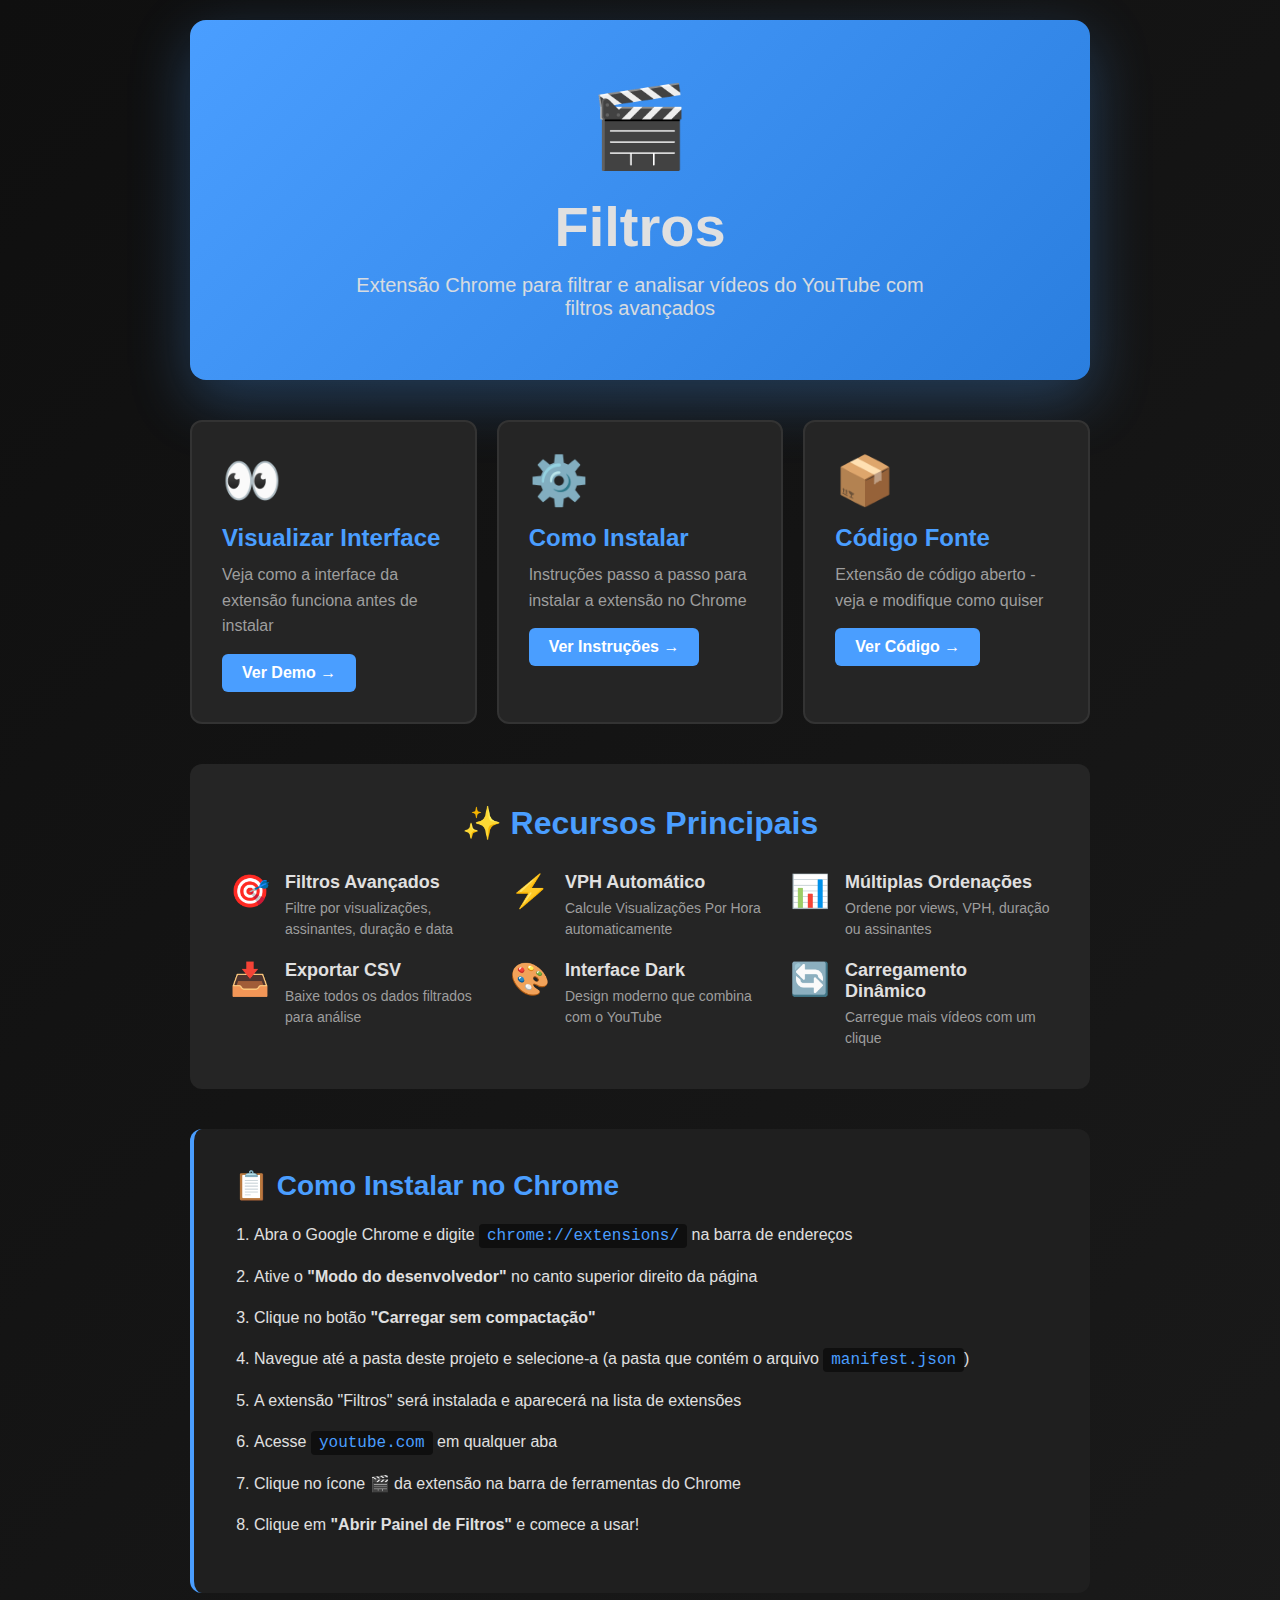
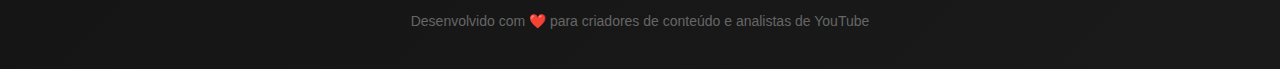
<file: index.html>
<!DOCTYPE html>
<html lang="pt-BR">
<head>
  <meta charset="UTF-8">
  <meta name="viewport" content="width=device-width, initial-scale=1.0">
  <title>Filtros - YouTube Video Filter Extension</title>
  <style>
    * {
      margin: 0;
      padding: 0;
      box-sizing: border-box;
    }
    
    body {
      font-family: 'Segoe UI', Roboto, Arial, sans-serif;
      background: linear-gradient(135deg, #0f0f0f 0%, #1a1a1a 100%);
      color: #e0e0e0;
      min-height: 100vh;
      display: flex;
      align-items: center;
      justify-content: center;
      padding: 20px;
    }
    
    .container {
      max-width: 900px;
      width: 100%;
    }
    
    .hero {
      text-align: center;
      padding: 60px 40px;
      background: linear-gradient(135deg, #4a9eff 0%, #2a7edf 100%);
      border-radius: 16px;
      margin-bottom: 40px;
      box-shadow: 0 20px 60px rgba(74, 158, 255, 0.3);
    }
    
    .hero-icon {
      font-size: 80px;
      margin-bottom: 20px;
      animation: float 3s ease-in-out infinite;
    }
    
    @keyframes float {
      0%, 100% { transform: translateY(0px); }
      50% { transform: translateY(-10px); }
    }
    
    .hero h1 {
      font-size: 56px;
      margin-bottom: 15px;
      font-weight: 700;
    }
    
    .hero p {
      font-size: 20px;
      opacity: 0.95;
      max-width: 600px;
      margin: 0 auto;
    }
    
    .cards {
      display: grid;
      grid-template-columns: repeat(auto-fit, minmax(280px, 1fr));
      gap: 20px;
      margin-bottom: 40px;
    }
    
    .card {
      background: #252525;
      padding: 30px;
      border-radius: 12px;
      border: 2px solid #333;
      transition: all 0.3s;
      cursor: pointer;
      text-decoration: none;
      color: inherit;
      display: block;
    }
    
    .card:hover {
      border-color: #4a9eff;
      transform: translateY(-5px);
      box-shadow: 0 10px 30px rgba(74, 158, 255, 0.2);
    }
    
    .card-icon {
      font-size: 48px;
      margin-bottom: 15px;
    }
    
    .card h2 {
      color: #4a9eff;
      font-size: 24px;
      margin-bottom: 10px;
    }
    
    .card p {
      color: #9e9e9e;
      line-height: 1.6;
      margin-bottom: 15px;
    }
    
    .card-button {
      display: inline-block;
      padding: 10px 20px;
      background: #4a9eff;
      color: white;
      border-radius: 6px;
      font-weight: 600;
      text-decoration: none;
      transition: background 0.3s;
    }
    
    .card-button:hover {
      background: #3a8eef;
    }
    
    .features {
      background: #252525;
      padding: 40px;
      border-radius: 12px;
      margin-bottom: 40px;
    }
    
    .features h2 {
      color: #4a9eff;
      font-size: 32px;
      margin-bottom: 30px;
      text-align: center;
    }
    
    .feature-grid {
      display: grid;
      grid-template-columns: repeat(auto-fit, minmax(250px, 1fr));
      gap: 20px;
    }
    
    .feature-item {
      display: flex;
      align-items: flex-start;
      gap: 15px;
    }
    
    .feature-icon {
      font-size: 32px;
      flex-shrink: 0;
    }
    
    .feature-text h3 {
      color: #e0e0e0;
      font-size: 18px;
      margin-bottom: 5px;
    }
    
    .feature-text p {
      color: #9e9e9e;
      font-size: 14px;
      line-height: 1.5;
    }
    
    .install-steps {
      background: #1f1f1f;
      padding: 40px;
      border-radius: 12px;
      border-left: 4px solid #4a9eff;
    }
    
    .install-steps h2 {
      color: #4a9eff;
      font-size: 28px;
      margin-bottom: 20px;
    }
    
    .install-steps ol {
      padding-left: 20px;
    }
    
    .install-steps li {
      margin-bottom: 15px;
      line-height: 1.6;
      color: #e0e0e0;
    }
    
    .install-steps code {
      background: #0f0f0f;
      padding: 3px 8px;
      border-radius: 4px;
      color: #4a9eff;
      font-family: 'Courier New', monospace;
    }
    
    .footer {
      text-align: center;
      padding: 20px;
      color: #666;
      font-size: 14px;
    }
  </style>
</head>
<body>
  <div class="container">
    <div class="hero">
      <div class="hero-icon">🎬</div>
      <h1>Filtros</h1>
      <p>Extensão Chrome para filtrar e analisar vídeos do YouTube com filtros avançados</p>
    </div>
    
    <div class="cards">
      <a href="test-panel.html" class="card">
        <div class="card-icon">👀</div>
        <h2>Visualizar Interface</h2>
        <p>Veja como a interface da extensão funciona antes de instalar</p>
        <span class="card-button">Ver Demo →</span>
      </a>
      
      <div class="card" onclick="location.href='#install'">
        <div class="card-icon">⚙️</div>
        <h2>Como Instalar</h2>
        <p>Instruções passo a passo para instalar a extensão no Chrome</p>
        <span class="card-button">Ver Instruções →</span>
      </div>
      
      <div class="card" onclick="window.open('https://github.com', '_blank')">
        <div class="card-icon">📦</div>
        <h2>Código Fonte</h2>
        <p>Extensão de código aberto - veja e modifique como quiser</p>
        <span class="card-button">Ver Código →</span>
      </div>
    </div>
    
    <div class="features">
      <h2>✨ Recursos Principais</h2>
      <div class="feature-grid">
        <div class="feature-item">
          <div class="feature-icon">🎯</div>
          <div class="feature-text">
            <h3>Filtros Avançados</h3>
            <p>Filtre por visualizações, assinantes, duração e data</p>
          </div>
        </div>
        
        <div class="feature-item">
          <div class="feature-icon">⚡</div>
          <div class="feature-text">
            <h3>VPH Automático</h3>
            <p>Calcule Visualizações Por Hora automaticamente</p>
          </div>
        </div>
        
        <div class="feature-item">
          <div class="feature-icon">📊</div>
          <div class="feature-text">
            <h3>Múltiplas Ordenações</h3>
            <p>Ordene por views, VPH, duração ou assinantes</p>
          </div>
        </div>
        
        <div class="feature-item">
          <div class="feature-icon">📥</div>
          <div class="feature-text">
            <h3>Exportar CSV</h3>
            <p>Baixe todos os dados filtrados para análise</p>
          </div>
        </div>
        
        <div class="feature-item">
          <div class="feature-icon">🎨</div>
          <div class="feature-text">
            <h3>Interface Dark</h3>
            <p>Design moderno que combina com o YouTube</p>
          </div>
        </div>
        
        <div class="feature-item">
          <div class="feature-icon">🔄</div>
          <div class="feature-text">
            <h3>Carregamento Dinâmico</h3>
            <p>Carregue mais vídeos com um clique</p>
          </div>
        </div>
      </div>
    </div>
    
    <div class="install-steps" id="install">
      <h2>📋 Como Instalar no Chrome</h2>
      <ol>
        <li>Abra o Google Chrome e digite <code>chrome://extensions/</code> na barra de endereços</li>
        <li>Ative o <strong>"Modo do desenvolvedor"</strong> no canto superior direito da página</li>
        <li>Clique no botão <strong>"Carregar sem compactação"</strong></li>
        <li>Navegue até a pasta deste projeto e selecione-a (a pasta que contém o arquivo <code>manifest.json</code>)</li>
        <li>A extensão "Filtros" será instalada e aparecerá na lista de extensões</li>
        <li>Acesse <code>youtube.com</code> em qualquer aba</li>
        <li>Clique no ícone 🎬 da extensão na barra de ferramentas do Chrome</li>
        <li>Clique em <strong>"Abrir Painel de Filtros"</strong> e comece a usar!</li>
      </ol>
    </div>
    
    <div class="footer">
      Desenvolvido com ❤️ para criadores de conteúdo e analistas de YouTube
    </div>
  </div>
</body>
</html>
</file>
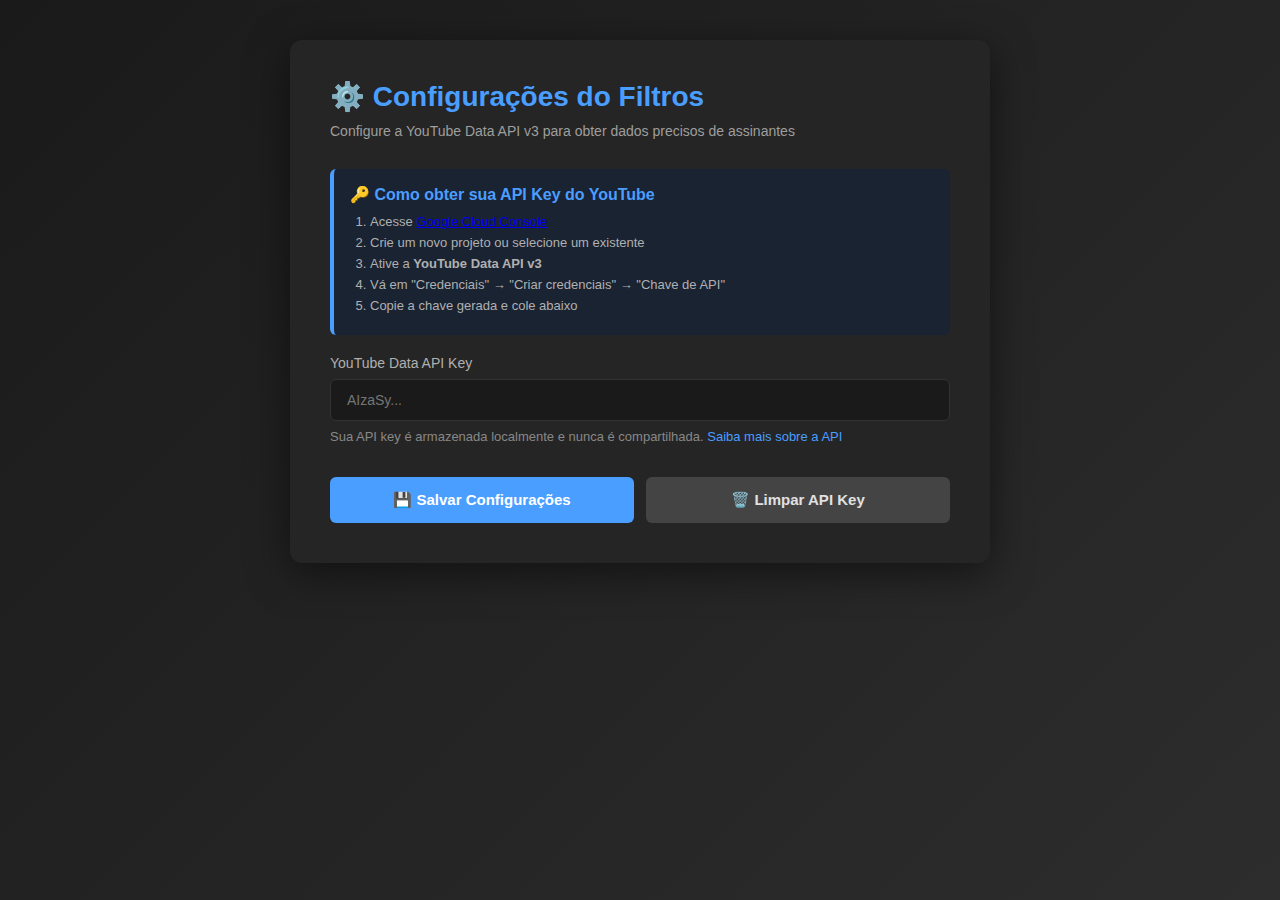
<file: options.html>
<!DOCTYPE html>
<html lang="pt-BR">
<head>
  <meta charset="UTF-8">
  <meta name="viewport" content="width=device-width, initial-scale=1.0">
  <title>Configurações - Filtros</title>
  <style>
    * {
      margin: 0;
      padding: 0;
      box-sizing: border-box;
    }

    body {
      font-family: 'Segoe UI', Roboto, Arial, sans-serif;
      background: linear-gradient(135deg, #1a1a1a 0%, #2d2d2d 100%);
      color: #e0e0e0;
      padding: 40px 20px;
      min-height: 100vh;
    }

    .container {
      max-width: 700px;
      margin: 0 auto;
      background: #252525;
      border-radius: 12px;
      padding: 40px;
      box-shadow: 0 10px 40px rgba(0, 0, 0, 0.5);
    }

    h1 {
      color: #4a9eff;
      font-size: 28px;
      margin-bottom: 10px;
    }

    .subtitle {
      color: #9e9e9e;
      font-size: 14px;
      margin-bottom: 30px;
    }

    .section {
      margin-bottom: 30px;
    }

    .section-title {
      font-size: 18px;
      color: #ffffff;
      margin-bottom: 15px;
      font-weight: 600;
    }

    .form-group {
      margin-bottom: 20px;
    }

    label {
      display: block;
      color: #b0b0b0;
      font-size: 14px;
      margin-bottom: 8px;
    }

    input[type="text"],
    input[type="password"] {
      width: 100%;
      padding: 12px 16px;
      background: #1a1a1a;
      border: 1px solid #333;
      border-radius: 6px;
      color: #e0e0e0;
      font-size: 14px;
      transition: border-color 0.3s;
    }

    input[type="text"]:focus,
    input[type="password"]:focus {
      outline: none;
      border-color: #4a9eff;
    }

    .help-text {
      font-size: 13px;
      color: #888;
      margin-top: 6px;
      line-height: 1.5;
    }

    .help-text a {
      color: #4a9eff;
      text-decoration: none;
    }

    .help-text a:hover {
      text-decoration: underline;
    }

    .button-group {
      display: flex;
      gap: 12px;
      margin-top: 30px;
    }

    button {
      flex: 1;
      padding: 14px 24px;
      border: none;
      border-radius: 6px;
      font-size: 15px;
      font-weight: 600;
      cursor: pointer;
      transition: all 0.3s;
    }

    .btn-save {
      background: #4a9eff;
      color: #ffffff;
    }

    .btn-save:hover {
      background: #3a8eef;
      transform: translateY(-1px);
    }

    .btn-clear {
      background: #444;
      color: #e0e0e0;
    }

    .btn-clear:hover {
      background: #555;
    }

    .status {
      padding: 12px 16px;
      border-radius: 6px;
      margin-top: 20px;
      text-align: center;
      font-size: 14px;
      display: none;
    }

    .status.success {
      background: #1a4d2e;
      color: #4ade80;
      border: 1px solid #2d6d47;
    }

    .status.error {
      background: #4d1a1a;
      color: #f87171;
      border: 1px solid #6d2d2d;
    }

    .status.show {
      display: block;
    }

    .info-box {
      background: #1a2332;
      border-left: 4px solid #4a9eff;
      padding: 16px;
      border-radius: 6px;
      margin-bottom: 20px;
    }

    .info-box h3 {
      color: #4a9eff;
      font-size: 16px;
      margin-bottom: 8px;
    }

    .info-box p {
      color: #b0b0b0;
      font-size: 13px;
      line-height: 1.6;
    }

    .info-box ol {
      margin: 10px 0 0 20px;
      color: #b0b0b0;
      font-size: 13px;
    }

    .info-box li {
      margin-bottom: 6px;
    }

    code {
      background: #1a1a1a;
      padding: 2px 6px;
      border-radius: 3px;
      font-family: 'Courier New', monospace;
      font-size: 12px;
      color: #4ade80;
    }
  </style>
</head>
<body>
  <div class="container">
    <h1>⚙️ Configurações do Filtros</h1>
    <p class="subtitle">Configure a YouTube Data API v3 para obter dados precisos de assinantes</p>

    <div class="info-box">
      <h3>🔑 Como obter sua API Key do YouTube</h3>
      <ol>
        <li>Acesse <a href="https://console.cloud.google.com/apis/credentials" target="_blank">Google Cloud Console</a></li>
        <li>Crie um novo projeto ou selecione um existente</li>
        <li>Ative a <strong>YouTube Data API v3</strong></li>
        <li>Vá em "Credenciais" → "Criar credenciais" → "Chave de API"</li>
        <li>Copie a chave gerada e cole abaixo</li>
      </ol>
    </div>

    <div class="section">
      <div class="form-group">
        <label for="apiKey">YouTube Data API Key</label>
        <input 
          type="password" 
          id="apiKey" 
          placeholder="AIzaSy..."
          autocomplete="off"
        />
        <p class="help-text">
          Sua API key é armazenada localmente e nunca é compartilhada. 
          <a href="https://developers.google.com/youtube/v3/getting-started" target="_blank">
            Saiba mais sobre a API
          </a>
        </p>
      </div>
    </div>

    <div class="button-group">
      <button class="btn-save" id="saveBtn">💾 Salvar Configurações</button>
      <button class="btn-clear" id="clearBtn">🗑️ Limpar API Key</button>
    </div>

    <div class="status" id="status"></div>
  </div>

  <script src="options.js"></script>
</body>
</html>
</file>
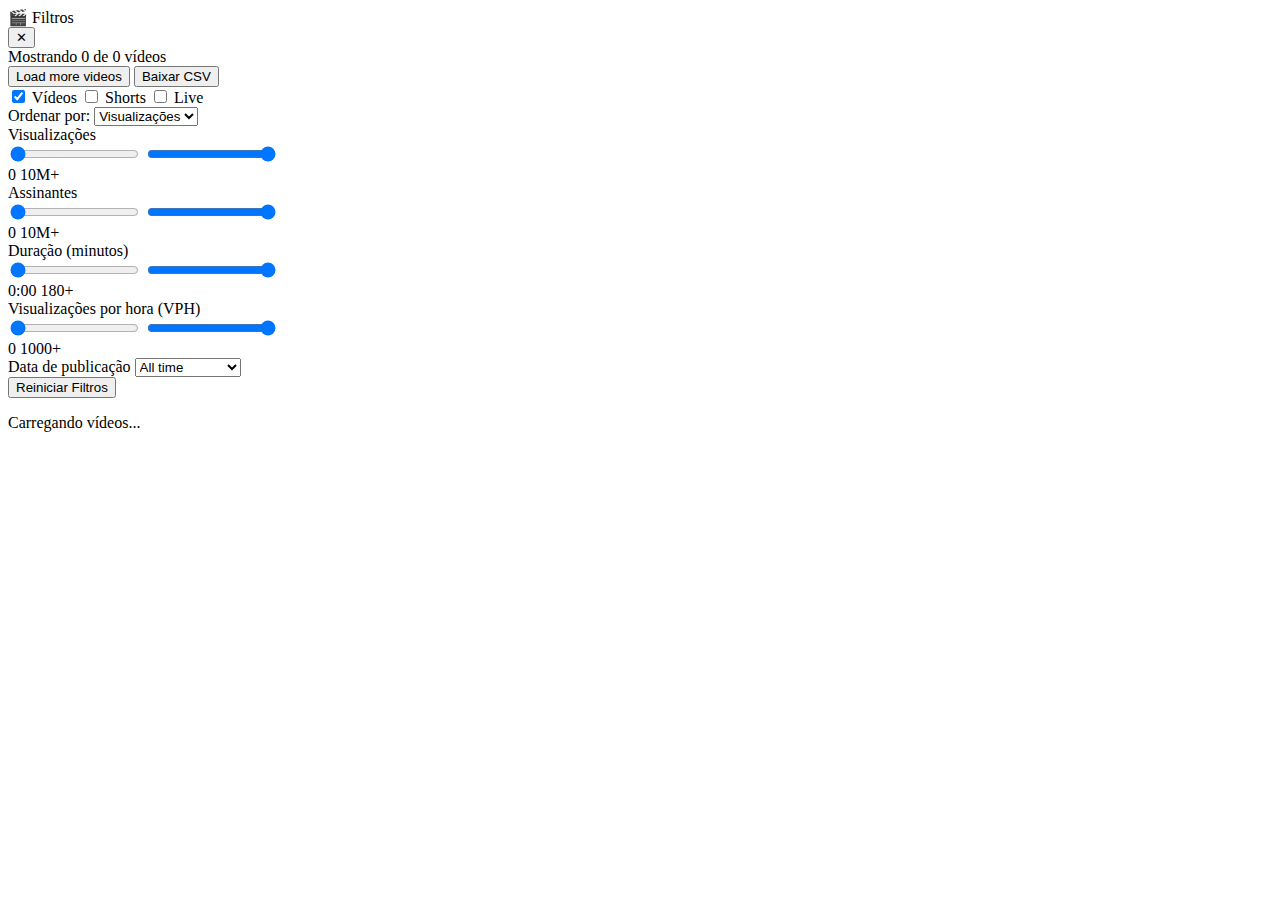
<file: panel.html>
<!DOCTYPE html>
<html lang="pt-BR">
<head>
  <meta charset="UTF-8">
  <meta name="viewport" content="width=device-width, initial-scale=1.0">
  <title>Filtros Panel</title>
</head>
<body>
  <div id="filtros-panel" class="filtros-panel">
    <div class="filtros-header">
      <div class="filtros-logo">
        <span class="logo-icon">🎬</span>
        <span class="logo-text">Filtros</span>
      </div>
      <button id="closePanel" class="close-btn">✕</button>
    </div>

    <div class="filtros-stats">
      <span id="videoCount">Mostrando 0 de 0 vídeos</span>
    </div>

    <div class="filtros-actions">
      <button id="loadMoreBtn" class="action-btn primary">Load more videos</button>
      <button id="exportCsvBtn" class="action-btn secondary">Baixar CSV</button>
    </div>

    <div class="filtros-type-filters">
      <div class="type-checkboxes">
        <label class="checkbox-label">
          <input type="checkbox" id="filterVideos" checked>
          <span>Vídeos</span>
        </label>
        <label class="checkbox-label">
          <input type="checkbox" id="filterShorts">
          <span>Shorts</span>
        </label>
        <label class="checkbox-label">
          <input type="checkbox" id="filterLive">
          <span>Live</span>
        </label>
      </div>
      <div class="sort-select">
        <label>Ordenar por:</label>
        <select id="sortBy">
          <option value="views">Visualizações</option>
          <option value="vph">VPH</option>
          <option value="duration">Duração</option>
          <option value="publishDate">Data</option>
          <option value="subscribers">Assinantes</option>
        </select>
      </div>
    </div>

    <div class="filtros-controls">
      <div class="filter-group">
        <label class="filter-label">Visualizações</label>
        <div class="slider-container">
          <input type="range" id="viewsMin" min="0" max="10000000" value="0" step="10000">
          <input type="range" id="viewsMax" min="0" max="10000000" value="10000000" step="10000">
        </div>
        <div class="slider-values">
          <span id="viewsMinVal">0</span>
          <span id="viewsMaxVal">10M+</span>
        </div>
      </div>

      <div class="filter-group">
        <label class="filter-label">Assinantes</label>
        <div class="slider-container">
          <input type="range" id="subsMin" min="0" max="10000000" value="0" step="10000">
          <input type="range" id="subsMax" min="0" max="10000000" value="10000000" step="10000">
        </div>
        <div class="slider-values">
          <span id="subsMinVal">0</span>
          <span id="subsMaxVal">10M+</span>
        </div>
      </div>

      <div class="filter-group">
        <label class="filter-label">Duração (minutos)</label>
        <div class="slider-container">
          <input type="range" id="durationMin" min="0" max="180" value="0" step="1">
          <input type="range" id="durationMax" min="0" max="180" value="180" step="1">
        </div>
        <div class="slider-values">
          <span id="durationMinVal">0:00</span>
          <span id="durationMaxVal">180+</span>
        </div>
      </div>

      <div class="filter-group">
        <label class="filter-label">Visualizações por hora (VPH)</label>
        <div class="slider-container">
          <input type="range" id="vphMin" min="0" max="1000" value="0" step="10">
          <input type="range" id="vphMax" min="0" max="1000" value="1000" step="10">
        </div>
        <div class="slider-values">
          <span id="vphMinVal">0</span>
          <span id="vphMaxVal">1000+</span>
        </div>
      </div>

      <div class="filter-group">
        <label class="filter-label">Data de publicação</label>
        <select id="publishDateFilter" class="filter-select">
          <option value="all">All time</option>
          <option value="24h">Last 24 hours</option>
          <option value="7d">Last 7 days</option>
          <option value="30d">Last 30 days</option>
          <option value="3m">Last 3 months</option>
          <option value="1y">Last year</option>
        </select>
      </div>

      <button id="resetFilters" class="reset-btn">Reiniciar Filtros</button>
    </div>

    <div class="filtros-videos" id="videoList">
      <div class="loading-state">
        <div class="loading-spinner"></div>
        <p>Carregando vídeos...</p>
      </div>
    </div>
  </div>
</body>
</html>
</file>
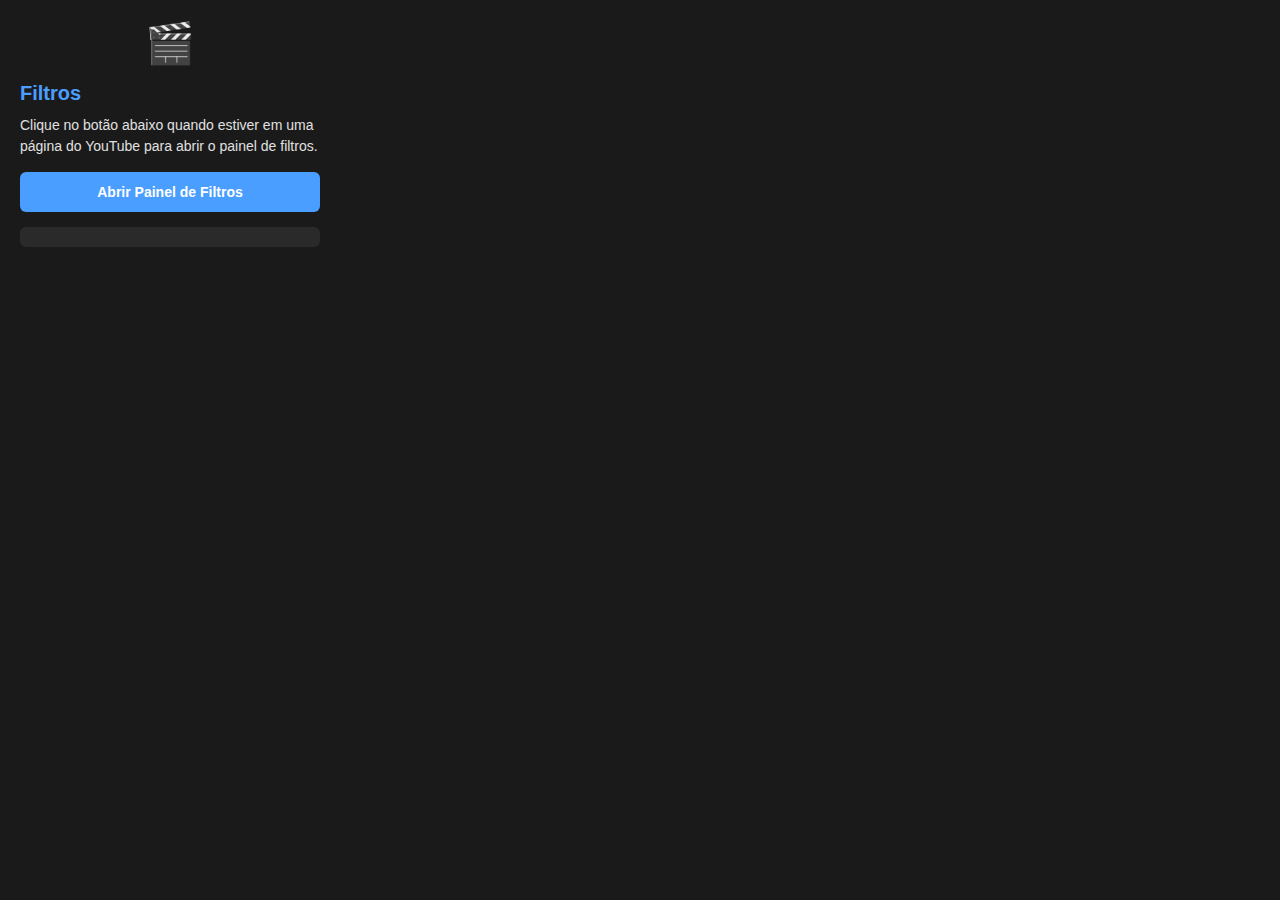
<file: popup.html>
<!DOCTYPE html>
<html lang="pt-BR">
<head>
  <meta charset="UTF-8">
  <meta name="viewport" content="width=device-width, initial-scale=1.0">
  <title>Filtros - YouTube Video Filter</title>
  <style>
    body {
      width: 300px;
      padding: 20px;
      font-family: 'Segoe UI', Tahoma, Geneva, Verdana, sans-serif;
      background: #1a1a1a;
      color: #e0e0e0;
      margin: 0;
    }
    h1 {
      font-size: 20px;
      margin: 0 0 10px 0;
      color: #4a9eff;
    }
    p {
      margin: 0 0 15px 0;
      font-size: 14px;
      line-height: 1.5;
    }
    button {
      width: 100%;
      padding: 12px;
      background: #4a9eff;
      color: white;
      border: none;
      border-radius: 6px;
      font-size: 14px;
      font-weight: 600;
      cursor: pointer;
      transition: background 0.2s;
    }
    button:hover {
      background: #3a8eef;
    }
    button:active {
      background: #2a7edf;
    }
    .status {
      margin-top: 15px;
      padding: 10px;
      background: #2a2a2a;
      border-radius: 6px;
      font-size: 12px;
      text-align: center;
    }
    .logo {
      text-align: center;
      margin-bottom: 15px;
    }
    .logo-icon {
      font-size: 40px;
      color: #4a9eff;
    }
  </style>
</head>
<body>
  <div class="logo">
    <div class="logo-icon">🎬</div>
  </div>
  <h1>Filtros</h1>
  <p>Clique no botão abaixo quando estiver em uma página do YouTube para abrir o painel de filtros.</p>
  <button id="togglePanel">Abrir Painel de Filtros</button>
  <div class="status" id="status"></div>
  <script src="popup.js"></script>
</body>
</html>
</file>
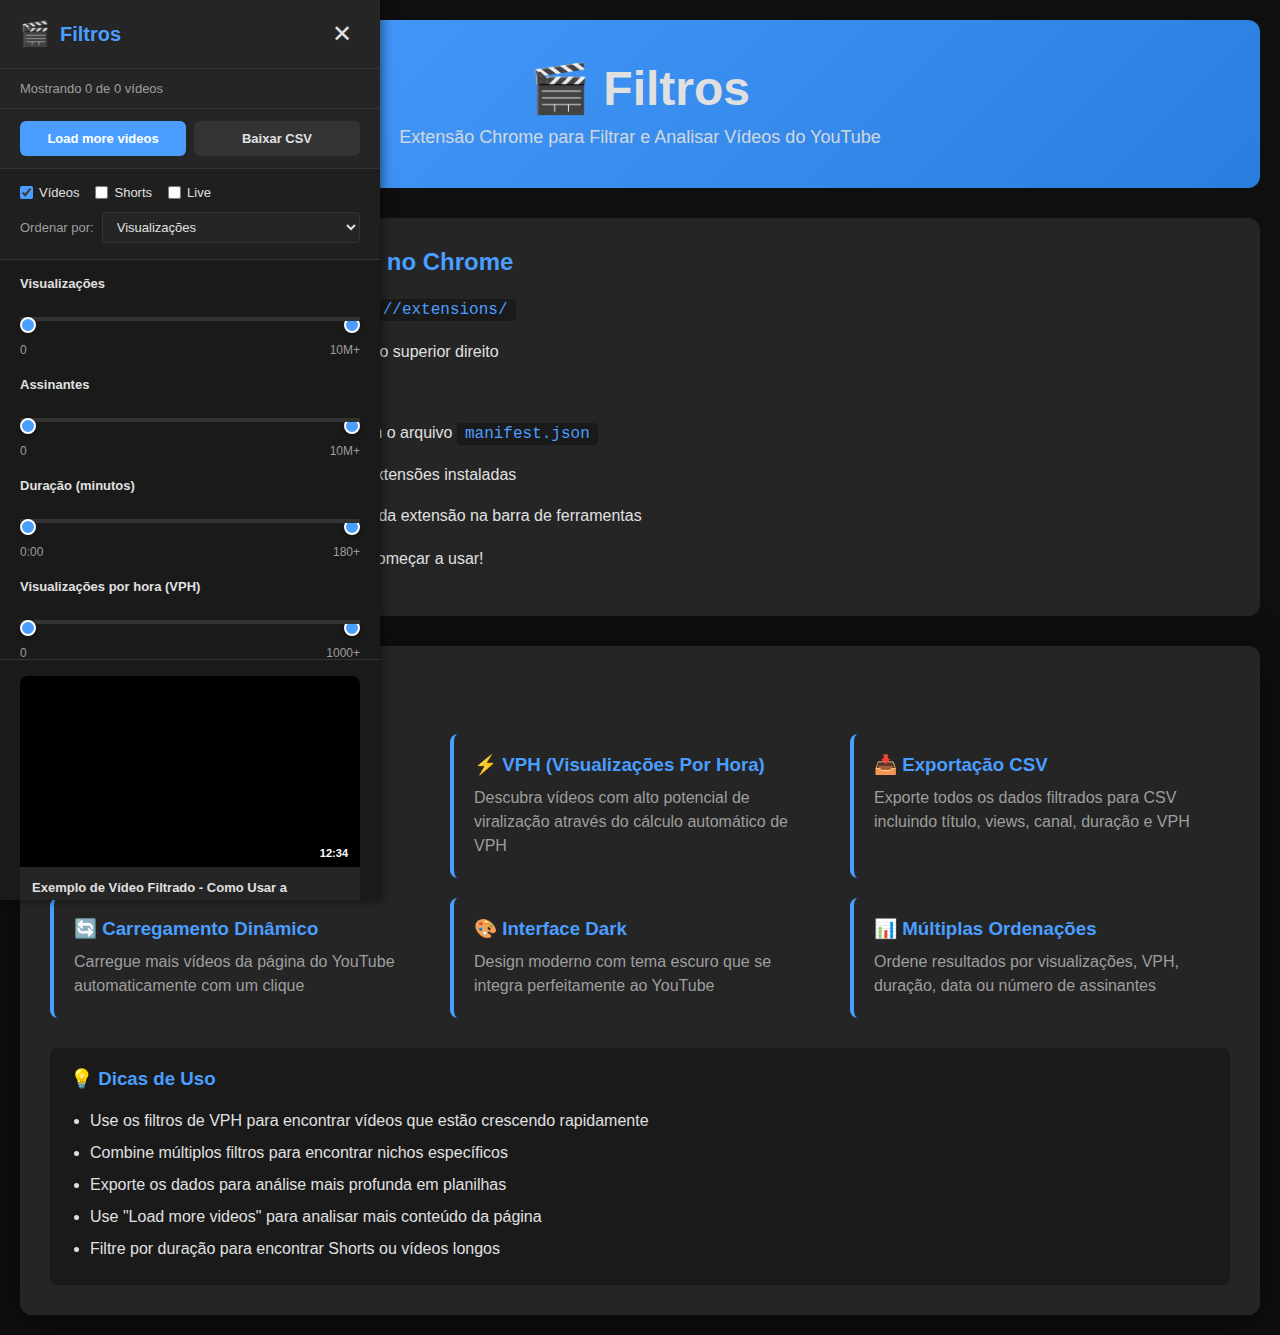
<file: test-panel.html>
<!DOCTYPE html>
<html lang="pt-BR">
<head>
  <meta charset="UTF-8">
  <meta name="viewport" content="width=device-width, initial-scale=1.0">
  <title>Filtros - Teste de Interface</title>
  <style>
    * {
      margin: 0;
      padding: 0;
      box-sizing: border-box;
    }
    
    body {
      font-family: 'Segoe UI', Roboto, Arial, sans-serif;
      background: #0f0f0f;
      color: #e0e0e0;
      padding: 20px;
    }
    
    .container {
      max-width: 1400px;
      margin: 0 auto;
    }
    
    .header {
      text-align: center;
      padding: 40px 20px;
      background: linear-gradient(135deg, #4a9eff 0%, #2a7edf 100%);
      border-radius: 12px;
      margin-bottom: 30px;
    }
    
    .header h1 {
      font-size: 48px;
      margin-bottom: 10px;
    }
    
    .header p {
      font-size: 18px;
      opacity: 0.9;
    }
    
    .demo-area {
      display: flex;
      gap: 20px;
      background: #1a1a1a;
      border-radius: 12px;
      overflow: hidden;
      box-shadow: 0 10px 40px rgba(0, 0, 0, 0.5);
    }
    
    .instructions {
      background: #252525;
      padding: 30px;
      border-radius: 12px;
      margin-bottom: 30px;
    }
    
    .instructions h2 {
      color: #4a9eff;
      margin-bottom: 20px;
    }
    
    .instructions ol {
      padding-left: 20px;
    }
    
    .instructions li {
      margin-bottom: 15px;
      line-height: 1.6;
    }
    
    .instructions code {
      background: #1a1a1a;
      padding: 2px 8px;
      border-radius: 4px;
      font-family: 'Courier New', monospace;
      color: #4a9eff;
    }
    
    .feature-list {
      display: grid;
      grid-template-columns: repeat(auto-fit, minmax(300px, 1fr));
      gap: 20px;
      margin-top: 30px;
    }
    
    .feature-card {
      background: #252525;
      padding: 20px;
      border-radius: 8px;
      border-left: 4px solid #4a9eff;
    }
    
    .feature-card h3 {
      color: #4a9eff;
      margin-bottom: 10px;
    }
    
    .feature-card p {
      color: #9e9e9e;
      line-height: 1.5;
    }
  </style>
  <link rel="stylesheet" href="panel.css">
</head>
<body>
  <div class="container">
    <div class="header">
      <h1>🎬 Filtros</h1>
      <p>Extensão Chrome para Filtrar e Analisar Vídeos do YouTube</p>
    </div>
    
    <div class="instructions">
      <h2>📋 Como Instalar a Extensão no Chrome</h2>
      <ol>
        <li>Abra o Google Chrome e acesse <code>chrome://extensions/</code></li>
        <li>Ative o <strong>"Modo do desenvolvedor"</strong> no canto superior direito</li>
        <li>Clique em <strong>"Carregar sem compactação"</strong></li>
        <li>Selecione a pasta deste projeto que contém o arquivo <code>manifest.json</code></li>
        <li>A extensão "Filtros" aparecerá na lista de extensões instaladas</li>
        <li>Acesse <code>youtube.com</code> e clique no ícone da extensão na barra de ferramentas</li>
        <li>Clique em <strong>"Abrir Painel de Filtros"</strong> para começar a usar!</li>
      </ol>
    </div>
    
    <div class="demo-area">
      <div id="filtros-panel" class="filtros-panel">
        <div class="filtros-header">
          <div class="filtros-logo">
            <span class="logo-icon">🎬</span>
            <span class="logo-text">Filtros</span>
          </div>
          <button id="closePanel" class="close-btn">✕</button>
        </div>

        <div class="filtros-stats">
          <span>Mostrando 0 de 0 vídeos</span>
        </div>

        <div class="filtros-actions">
          <button class="action-btn primary">Load more videos</button>
          <button class="action-btn secondary">Baixar CSV</button>
        </div>

        <div class="filtros-type-filters">
          <div class="type-checkboxes">
            <label class="checkbox-label">
              <input type="checkbox" checked>
              <span>Vídeos</span>
            </label>
            <label class="checkbox-label">
              <input type="checkbox">
              <span>Shorts</span>
            </label>
            <label class="checkbox-label">
              <input type="checkbox">
              <span>Live</span>
            </label>
          </div>
          <div class="sort-select">
            <label>Ordenar por:</label>
            <select>
              <option>Visualizações</option>
              <option>VPH</option>
              <option>Duração</option>
            </select>
          </div>
        </div>

        <div class="filtros-controls">
          <div class="filter-group">
            <label class="filter-label">Visualizações</label>
            <div class="slider-container">
              <input type="range" min="0" max="10000000" value="0">
              <input type="range" min="0" max="10000000" value="10000000">
            </div>
            <div class="slider-values">
              <span>0</span>
              <span>10M+</span>
            </div>
          </div>

          <div class="filter-group">
            <label class="filter-label">Assinantes</label>
            <div class="slider-container">
              <input type="range" min="0" max="10000000" value="0">
              <input type="range" min="0" max="10000000" value="10000000">
            </div>
            <div class="slider-values">
              <span>0</span>
              <span>10M+</span>
            </div>
          </div>

          <div class="filter-group">
            <label class="filter-label">Duração (minutos)</label>
            <div class="slider-container">
              <input type="range" min="0" max="180" value="0">
              <input type="range" min="0" max="180" value="180">
            </div>
            <div class="slider-values">
              <span>0:00</span>
              <span>180+</span>
            </div>
          </div>

          <div class="filter-group">
            <label class="filter-label">Visualizações por hora (VPH)</label>
            <div class="slider-container">
              <input type="range" min="0" max="1000" value="0">
              <input type="range" min="0" max="1000" value="1000">
            </div>
            <div class="slider-values">
              <span>0</span>
              <span>1000+</span>
            </div>
          </div>

          <div class="filter-group">
            <label class="filter-label">Data de publicação</label>
            <select class="filter-select">
              <option>All time</option>
              <option>Last 24 hours</option>
              <option>Last 7 days</option>
              <option>Last 30 days</option>
            </select>
          </div>

          <button class="reset-btn">Reiniciar Filtros</button>
        </div>

        <div class="filtros-videos">
          <div class="video-item">
            <div class="video-thumbnail">
              <div style="width: 100%; height: 100%; background: linear-gradient(135deg, #667eea 0%, #764ba2 100%);"></div>
              <div class="video-duration">12:34</div>
            </div>
            <div class="video-info">
              <div class="video-title">Exemplo de Vídeo Filtrado - Como Usar a Extensão</div>
              <div class="video-stats">
                <span>👁️ 1.2M</span>
                <span>•</span>
                <span>há 2 dias</span>
                <span class="stat-badge vph">⚡ 850 VPH</span>
              </div>
              <div class="video-channel">
                <div class="channel-avatar">
                  <div style="width: 100%; height: 100%; background: #4a9eff;"></div>
                </div>
                <div class="channel-info">
                  <div class="channel-name">Canal Exemplo</div>
                  <div class="channel-subs">500K assinantes</div>
                </div>
              </div>
            </div>
          </div>
        </div>
      </div>
      
      <div style="flex: 1; padding: 30px; background: #252525;">
        <h2 style="color: #4a9eff; margin-bottom: 20px;">📊 Recursos Principais</h2>
        <div class="feature-list">
          <div class="feature-card">
            <h3>🎯 Filtros Avançados</h3>
            <p>Filtre vídeos por visualizações, assinantes, duração e data de publicação com sliders intuitivos</p>
          </div>
          
          <div class="feature-card">
            <h3>⚡ VPH (Visualizações Por Hora)</h3>
            <p>Descubra vídeos com alto potencial de viralização através do cálculo automático de VPH</p>
          </div>
          
          <div class="feature-card">
            <h3>📥 Exportação CSV</h3>
            <p>Exporte todos os dados filtrados para CSV incluindo título, views, canal, duração e VPH</p>
          </div>
          
          <div class="feature-card">
            <h3>🔄 Carregamento Dinâmico</h3>
            <p>Carregue mais vídeos da página do YouTube automaticamente com um clique</p>
          </div>
          
          <div class="feature-card">
            <h3>🎨 Interface Dark</h3>
            <p>Design moderno com tema escuro que se integra perfeitamente ao YouTube</p>
          </div>
          
          <div class="feature-card">
            <h3>📊 Múltiplas Ordenações</h3>
            <p>Ordene resultados por visualizações, VPH, duração, data ou número de assinantes</p>
          </div>
        </div>
        
        <div style="margin-top: 30px; padding: 20px; background: #1a1a1a; border-radius: 8px;">
          <h3 style="color: #4a9eff; margin-bottom: 15px;">💡 Dicas de Uso</h3>
          <ul style="padding-left: 20px; line-height: 2;">
            <li>Use os filtros de VPH para encontrar vídeos que estão crescendo rapidamente</li>
            <li>Combine múltiplos filtros para encontrar nichos específicos</li>
            <li>Exporte os dados para análise mais profunda em planilhas</li>
            <li>Use "Load more videos" para analisar mais conteúdo da página</li>
            <li>Filtre por duração para encontrar Shorts ou vídeos longos</li>
          </ul>
        </div>
      </div>
    </div>
  </div>
</body>
</html>
</file>
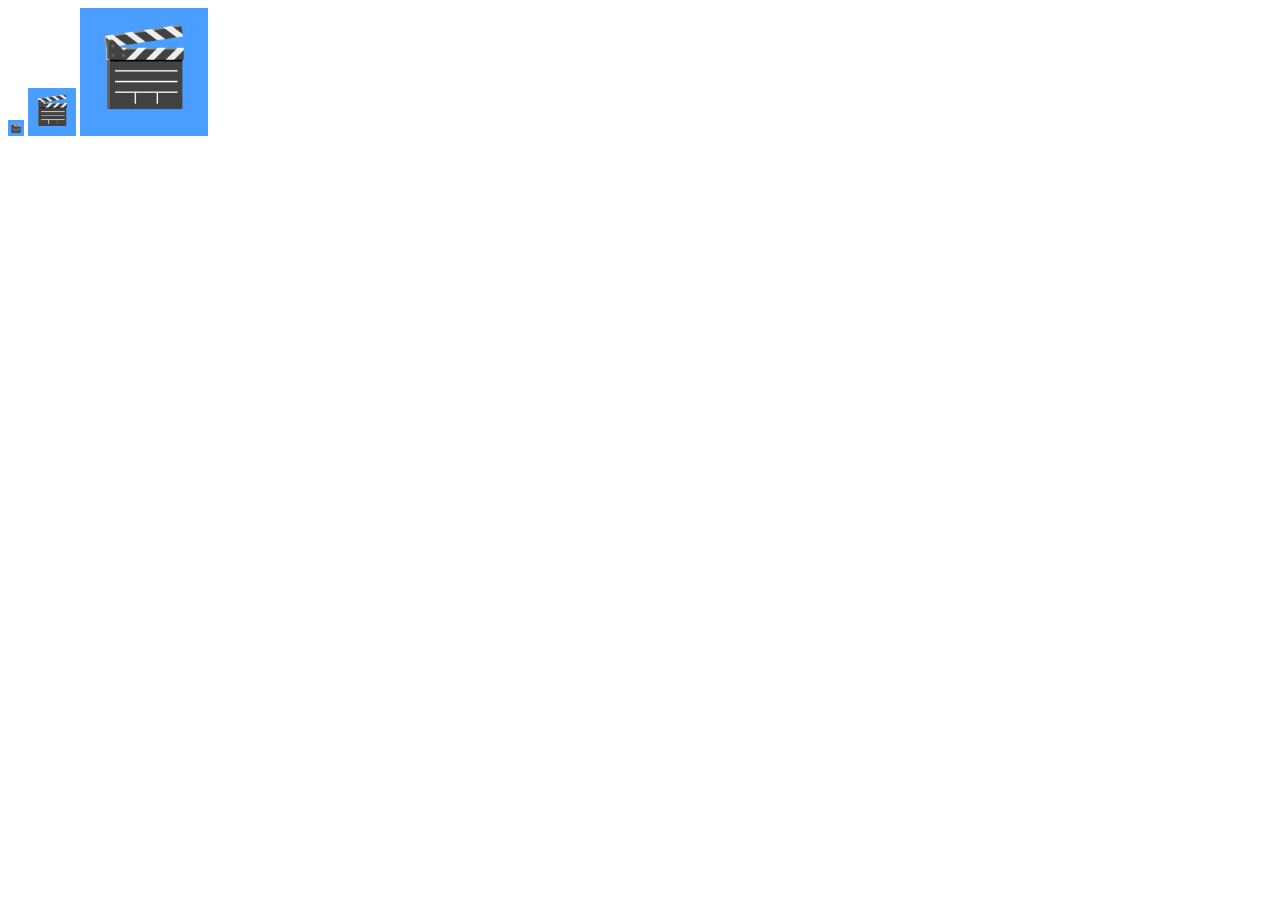
<file: icons/create-icons.html>
<!DOCTYPE html>
<html>
<head><title>Icon Generator</title></head>
<body>
<canvas id="canvas16" width="16" height="16"></canvas>
<canvas id="canvas48" width="48" height="48"></canvas>
<canvas id="canvas128" width="128" height="128"></canvas>
<script>
[16, 48, 128].forEach(size => {
  const canvas = document.getElementById('canvas' + size);
  const ctx = canvas.getContext('2d');
  ctx.fillStyle = '#4a9eff';
  ctx.fillRect(0, 0, size, size);
  ctx.fillStyle = 'white';
  ctx.font = `bold ${size * 0.6}px Arial`;
  ctx.textAlign = 'center';
  ctx.textBaseline = 'middle';
  ctx.fillText('🎬', size/2, size/2);
});
</script>
</body>
</html>
</file>
<file: panel.css>
.filtros-panel {
  position: fixed;
  top: 0;
  left: 0;
  width: 380px;
  height: 100vh;
  background: #1a1a1a;
  color: #e0e0e0;
  z-index: 999999;
  display: flex;
  flex-direction: column;
  box-shadow: 2px 0 10px rgba(0, 0, 0, 0.5);
  font-family: 'Segoe UI', Roboto, Arial, sans-serif;
  overflow: hidden;
}

.filtros-header {
  display: flex;
  justify-content: space-between;
  align-items: center;
  padding: 16px 20px;
  background: #252525;
  border-bottom: 1px solid #333;
}

.filtros-logo {
  display: flex;
  align-items: center;
  gap: 10px;
}

.logo-icon {
  font-size: 24px;
}

.logo-text {
  font-size: 20px;
  font-weight: 700;
  color: #4a9eff;
}

.close-btn {
  background: transparent;
  border: none;
  color: #e0e0e0;
  font-size: 24px;
  cursor: pointer;
  padding: 4px 8px;
  border-radius: 4px;
  transition: background 0.2s;
}

.close-btn:hover {
  background: #333;
}

.filtros-stats {
  padding: 12px 20px;
  background: #252525;
  border-bottom: 1px solid #333;
  font-size: 13px;
  color: #9e9e9e;
}

.filtros-actions {
  display: flex;
  gap: 8px;
  padding: 12px 20px;
  background: #252525;
  border-bottom: 1px solid #333;
}

.action-btn {
  flex: 1;
  padding: 10px;
  border: none;
  border-radius: 6px;
  font-size: 13px;
  font-weight: 600;
  cursor: pointer;
  transition: all 0.2s;
}

.action-btn.primary {
  background: #4a9eff;
  color: white;
}

.action-btn.primary:hover {
  background: #3a8eef;
}

.action-btn.secondary {
  background: #333;
  color: #e0e0e0;
}

.action-btn.secondary:hover {
  background: #444;
}

.filtros-type-filters {
  padding: 16px 20px;
  background: #1f1f1f;
  border-bottom: 1px solid #333;
}

.type-checkboxes {
  display: flex;
  gap: 16px;
  margin-bottom: 12px;
}

.checkbox-label {
  display: flex;
  align-items: center;
  gap: 6px;
  cursor: pointer;
  font-size: 13px;
}

.checkbox-label input[type="checkbox"] {
  cursor: pointer;
  accent-color: #4a9eff;
}

.sort-select {
  display: flex;
  align-items: center;
  gap: 8px;
  font-size: 13px;
}

.sort-select label {
  color: #9e9e9e;
}

.sort-select select {
  flex: 1;
  padding: 6px 10px;
  background: #252525;
  border: 1px solid #333;
  border-radius: 4px;
  color: #e0e0e0;
  font-size: 13px;
  cursor: pointer;
}

.filtros-controls {
  padding: 16px 20px;
  overflow-y: auto;
  max-height: 400px;
  background: #1a1a1a;
  border-bottom: 1px solid #333;
}

.filter-group {
  margin-bottom: 20px;
}

.filter-label {
  display: block;
  font-size: 13px;
  font-weight: 600;
  margin-bottom: 8px;
  color: #e0e0e0;
}

.slider-container {
  position: relative;
  height: 40px;
  display: flex;
  flex-direction: column;
  justify-content: center;
}

.slider-container input[type="range"] {
  position: absolute;
  width: 100%;
  height: 4px;
  background: transparent;
  pointer-events: none;
  -webkit-appearance: none;
}

.slider-container input[type="range"]::-webkit-slider-thumb {
  pointer-events: all;
  -webkit-appearance: none;
  width: 16px;
  height: 16px;
  border-radius: 50%;
  background: #4a9eff;
  cursor: pointer;
  border: 2px solid #fff;
  box-shadow: 0 2px 4px rgba(0, 0, 0, 0.3);
}

.slider-container input[type="range"]::-webkit-slider-runnable-track {
  width: 100%;
  height: 4px;
  background: #333;
  border-radius: 2px;
}

.slider-container input[type="range"]:first-child {
  z-index: 1;
}

.slider-values {
  display: flex;
  justify-content: space-between;
  font-size: 12px;
  color: #9e9e9e;
  margin-top: 4px;
}

.filter-select {
  width: 100%;
  padding: 8px 12px;
  background: #252525;
  border: 1px solid #333;
  border-radius: 6px;
  color: #e0e0e0;
  font-size: 13px;
  cursor: pointer;
}

.reset-btn {
  width: 100%;
  padding: 10px;
  background: #333;
  border: 1px solid #444;
  border-radius: 6px;
  color: #e0e0e0;
  font-size: 13px;
  font-weight: 600;
  cursor: pointer;
  margin-top: 8px;
  transition: all 0.2s;
}

.reset-btn:hover {
  background: #444;
  border-color: #555;
}

.filtros-videos {
  flex: 1;
  overflow-y: auto;
  padding: 16px 20px;
  background: #1a1a1a;
}

.filtros-videos::-webkit-scrollbar {
  width: 8px;
}

.filtros-videos::-webkit-scrollbar-track {
  background: #1a1a1a;
}

.filtros-videos::-webkit-scrollbar-thumb {
  background: #333;
  border-radius: 4px;
}

.filtros-videos::-webkit-scrollbar-thumb:hover {
  background: #444;
}

.video-item {
  margin-bottom: 16px;
  background: #252525;
  border-radius: 8px;
  overflow: hidden;
  cursor: pointer;
  transition: transform 0.2s, box-shadow 0.2s;
}

.video-item:hover {
  transform: translateY(-2px);
  box-shadow: 0 4px 12px rgba(74, 158, 255, 0.2);
}

.video-thumbnail {
  position: relative;
  width: 100%;
  padding-bottom: 56.25%;
  background: #000;
  overflow: hidden;
}

.video-thumbnail img {
  position: absolute;
  top: 0;
  left: 0;
  width: 100%;
  height: 100%;
  object-fit: cover;
}

.video-duration {
  position: absolute;
  bottom: 6px;
  right: 6px;
  background: rgba(0, 0, 0, 0.85);
  color: white;
  padding: 2px 6px;
  border-radius: 3px;
  font-size: 11px;
  font-weight: 600;
}

.video-info {
  padding: 12px;
}

.video-title {
  font-size: 13px;
  font-weight: 600;
  line-height: 1.4;
  margin-bottom: 8px;
  color: #e0e0e0;
  display: -webkit-box;
  -webkit-line-clamp: 2;
  -webkit-box-orient: vertical;
  overflow: hidden;
}

.video-stats {
  display: flex;
  align-items: center;
  gap: 8px;
  font-size: 11px;
  color: #9e9e9e;
  margin-bottom: 8px;
  flex-wrap: wrap;
}

.video-stats span {
  display: flex;
  align-items: center;
  gap: 3px;
}

.stat-badge {
  background: #333;
  padding: 2px 6px;
  border-radius: 4px;
  font-weight: 600;
}

.stat-badge.vph {
  background: #4a9eff;
  color: white;
}

.video-channel {
  display: flex;
  align-items: center;
  gap: 8px;
  font-size: 12px;
}

.channel-avatar {
  width: 24px;
  height: 24px;
  border-radius: 50%;
  background: #333;
  overflow: hidden;
}

.channel-avatar img {
  width: 100%;
  height: 100%;
  object-fit: cover;
}

.channel-info {
  flex: 1;
}

.channel-name {
  color: #e0e0e0;
  font-weight: 500;
}

.channel-subs {
  color: #9e9e9e;
  font-size: 11px;
}

.loading-state {
  display: flex;
  flex-direction: column;
  align-items: center;
  justify-content: center;
  padding: 40px 20px;
  text-align: center;
  color: #9e9e9e;
}

.loading-spinner {
  width: 40px;
  height: 40px;
  border: 4px solid #333;
  border-top-color: #4a9eff;
  border-radius: 50%;
  animation: spin 1s linear infinite;
  margin-bottom: 16px;
}

@keyframes spin {
  to { transform: rotate(360deg); }
}

.empty-state {
  text-align: center;
  padding: 40px 20px;
  color: #9e9e9e;
}

.empty-state-icon {
  font-size: 48px;
  margin-bottom: 16px;
  opacity: 0.5;
}

.empty-state p {
  font-size: 14px;
  line-height: 1.5;
}
</file>
